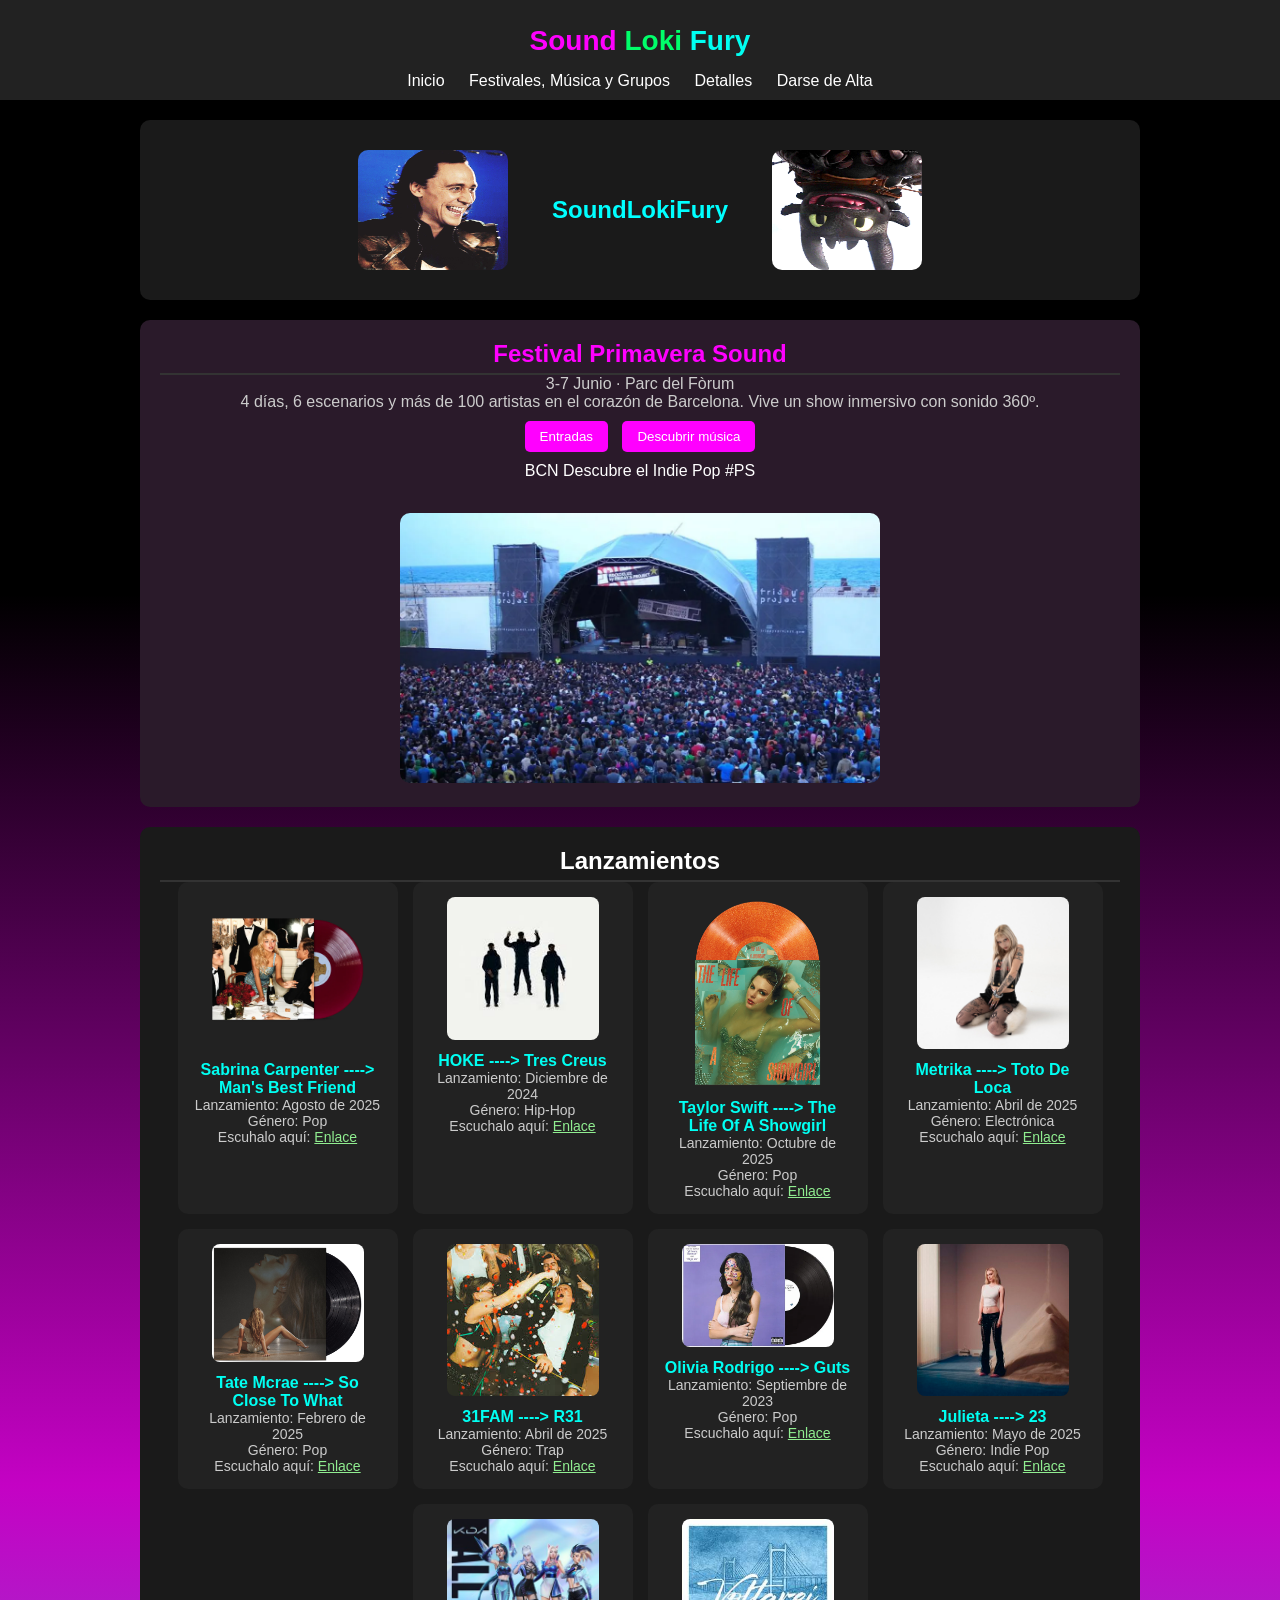
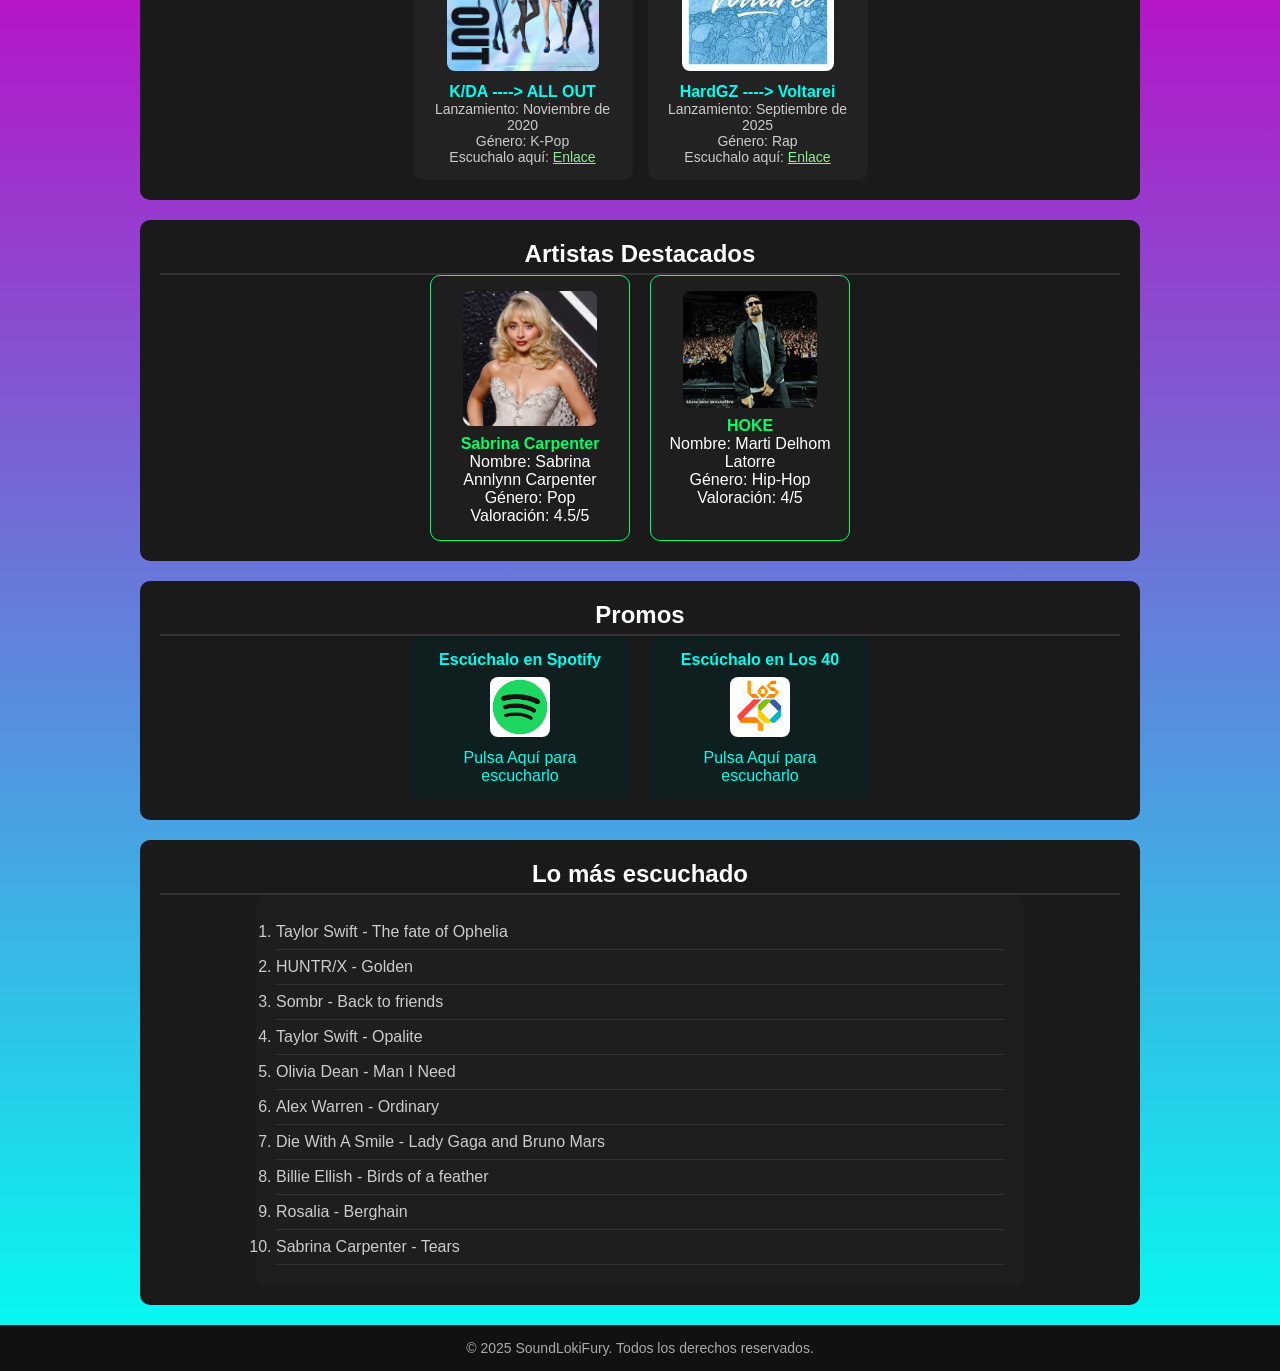
<file: index.html>
<!DOCTYPE html>
<html lang="es">
<head>
    <meta charset="UTF-8">
    <meta name="viewport" content="width=device-width, initial-scale=1.0">
    <title>Web SoundLokiFury</title>
    <link rel="stylesheet" href="global/css/styles.css">
</head>
<body>
    <nav>
        <div class="title">
            <span class="sound">Sound</span>
            <span class="loki">Loki</span>
            <span class="fury">Fury</span>
        </div>
        <div>
            <a href="index.html">Inicio</a>
            <a href="pages/festivales.html">Festivales, Música y Grupos</a>
            <a href="pages/detalles.html">Detalles</a>
            <a href="pages/darsedealta.html">Darse de Alta</a>
        </div>
    </nav>
    <main>
      <section>
          <div class="center-block">
              <img src="resources/video/tom hiddleston loki GIF.gif" alt="Loki GIF" class="side">
              <div class="textTitol">SoundLokiFury</div>
              <img src="resources/video/toothless GIF.gif" alt="Toothless GIF" class="side">
          </div>
      </section>

      <section>
          <h1>Festival Primavera Sound</h1>
          <p>3-7 Junio · Parc del Fòrum</p>
          <p>4 días, 6 escenarios y más de 100 artistas en el corazón de Barcelona. Vive un show inmersivo con sonido 360º.</p>
          <div>
              <button>Entradas</button>
              <button>Descubrir música</button>
          </div>
          <div>
              <span>BCN</span>
              <span>Descubre el Indie Pop</span>
              <span>#PS</span>
          </div>
          <br>
          <aside>
              <img src="resources/img/primaverasound.webp" alt="Concierto Primavera Sound" style="width: 50%;">
          </aside>
      </section>
      <section>
          <h1> Lanzamientos </h1>
          <div class="album-container">
            <div class="album">
              <img src="resources/img/sabrinaalbum.png" alt="Sabrina Carpenter - Man's Best Friend" width="20%">
              <legend> Sabrina Carpenter ----> Man's Best Friend</legend>
              <ul>
                  <li>Lanzamiento: Agosto de 2025</li>
                  <li>Género: Pop</li>
                  <li>Escuhalo aquí: <a href="https://open.spotify.com/album/1aqg30bNvLSWgShZgX4oop" target="_blank">Enlace</a></li>
              </ul>
            </div>
            <div class="album">
              <img src="resources/img/trescreus.jpeg" alt="HOKE - Tres Creus" width="20%">
              <legend> HOKE ----> Tres Creus </legend>
              <ul>
                  <li>Lanzamiento: Diciembre de 2024 </li>
                  <li>Género: Hip-Hop</li>
                  <li>Escuchalo aquí: <a href="https://open.spotify.com/album/3XBIEuPt853rX8Fn5DbG5s" target="_blank">Enlace</a></li>
              </ul>
            </div>
            <div class="album">
              <img src="resources/img/tayloralbum.png" alt="Taylor Swift - The Life Of A Showgirl" width="20%">
              <legend> Taylor Swift ----> The Life Of A Showgirl </legend>
              <ul>
                  <li>Lanzamiento: Octubre de 2025 </li>
                  <li>Género: Pop</li>
                  <li>Escuchalo aquí: <a href="https://open.spotify.com/album/4a6NzYL1YHRUgx9e3YZI6I" target="_blank">Enlace</a></li>
              </ul>
            </div>
            <div class="album">
              <img src="resources/img/totodeloca.jpeg" alt="Metrika - Toto De Loca" width="20%">
              <legend> Metrika ----> Toto De Loca </legend>
              <ul>
                  <li>Lanzamiento: Abril de 2025 </li>
                  <li>Género: Electrónica</li>
                  <li>Escuchalo aquí: <a href="https://open.spotify.com/track/1BHscyZF6ZHx534gxTsjPe" target="_blank">Enlace</a></li>
              </ul>
            </div>
            <div class="album">
              <img src="resources/img/tateee.jpg" alt="Tate Mcrae - So Close To What" width="20%">
              <legend> Tate Mcrae ----> So Close To What</legend>
              <ul>
                  <li>Lanzamiento: Febrero de 2025 </li>
                  <li>Género: Pop</li>
                  <li>Escuchalo aquí: <a href="https://open.spotify.com/album/3w32SV56JvtJXsrYtThwzP" target="_blank">Enlace</a></li>
              </ul>
            </div>
            <div class="album">
              <img src="resources/img/r31.jpeg" alt="31FAM - R31" width="20%">
              <legend> 31FAM ----> R31</legend>
              <ul>
                  <li>Lanzamiento: Abril de 2025 </li>
                  <li>Género: Trap</li>
                  <li>Escuchalo aquí: <a href="https://open.spotify.com/album/7zqr5WoKRLsNXvz2ZdX3gC" target="_blank">Enlace</a></li>
              </ul>
            </div>
            <div class="album">
              <img src="resources/img/oliviaalbum.png" alt="Olivia Rodrigo - Guts" width="20%">
              <legend> Olivia Rodrigo ----> Guts</legend>
              <ul>
                  <li>Lanzamiento: Septiembre de 2023 </li>
                  <li>Género: Pop</li>
                  <li>Escuchalo aquí: <a href="https://open.spotify.com/album/1xJHno7SmdVtZAtXbdbDZp" target="_blank">Enlace</a></li>
              </ul>
            </div>
            <div class="album">
              <img src="resources/img/julieta-23-disco.jpg" alt="Julieta - 23" width="20%">
              <legend> Julieta ----> 23</legend>
              <ul>
                  <li>Lanzamiento: Mayo de 2025 </li>
                  <li>Género: Indie Pop</li>
                  <li>Escuchalo aquí: <a href="https://open.spotify.com/album/6Daob9kYjEsRSnRO1NO04Z" target="_blank">Enlace</a></li>
              </ul>
            </div>
            <div class="album">
              <img src="resources/img/KDA_ALL_OUT.jpg" alt="K/DA - ALL OUT" width="20%">
              <legend> K/DA ----> ALL OUT </legend>
              <ul>
                  <li>Lanzamiento: Noviembre de 2020 </li>
                  <li>Género: K-Pop</li>
                  <li>Escuchalo aquí: <a href="https://open.spotify.com/album/3wX4yrxMuHapSLvadxQkVV" target="_blank">Enlace</a></li>
              </ul>
            </div>
            <div class="album">
              <img src="resources/img/voltarei.jpeg" alt="HardGZ - Voltarei" width="20%">
              <legend> HardGZ ----> Voltarei </legend>
              <ul>
                  <li>Lanzamiento: Septiembre de 2025 </li>
                  <li>Género: Rap</li>
                  <li>Escuchalo aquí: <a href="https://open.spotify.com/album/3K1SrXte8rXxsMLYRAmcPH" target="_blank">Enlace</a></li>
              </ul>
            </div>
          </div>
      </section>
      <section>
          <h1> Artistas Destacados </h1>
          <div class="artist-container">
            <div class="artist">
              <img src="resources/img/sabrinafoto.png" alt="Sabrina Carpenter" width="20%">
              <legend> Sabrina Carpenter </legend>
              <ul>
                  <li>Nombre: Sabrina Annlynn Carpenter</li>
                  <li>Género: Pop</li>
                  <li>Valoración: 4.5/5</li>
              </ul>
            </div>
            <div class="artist">
              <img src="resources/img/hoke-madrid-concierto-2025.jpg" alt="HOKE" width="20%">
              <legend> HOKE </legend>
              <ul>
                  <li>Nombre: Marti Delhom Latorre</li>
                  <li>Género: Hip-Hop</li>
                  <li>Valoración: 4/5</li>
              </ul>
            </div>
          </div>
      </section>

      <section>
          <h1> Promos</h1>
          <div class="promo-container">
            <div class="promo">
              <p> Escúchalo en Spotify</p>
              <img src="resources/img/spotify.png" alt="Spotify" width="10%">
              <br>
              <a href="https://open.spotify.com/intl-es">Pulsa Aquí para escucharlo</a>
            </div>
            <div class="promo">
              <p> Escúchalo en Los 40</p>
              <img src="resources/img/los40.png" alt="Los 40" width="20%">
              <br>
              <a href="https://los40.com/">Pulsa Aquí para escucharlo</a>
            </div>
          </div>
        </section>
      <section>
          <h1> Lo más escuchado</h1>
          <ol>
              <li>Taylor Swift - The fate of Ophelia</li>
              <li>HUNTR/X - Golden</li>
              <li>Sombr - Back to friends</li>
              <li>Taylor Swift - Opalite</li>
              <li>Olivia Dean - Man I Need</li>
              <li>Alex Warren - Ordinary</li>
              <li>Die With A Smile - Lady Gaga and Bruno Mars</li>
              <li>Billie Ellish - Birds of a feather</li>
              <li>Rosalia - Berghain</li>
              <li>Sabrina Carpenter - Tears</li>
          </ol>
      </section>
    </main>
    <footer>
        <p>© 2025 SoundLokiFury. Todos los derechos reservados.</p>
    </footer>
</body>
</html>
</file>
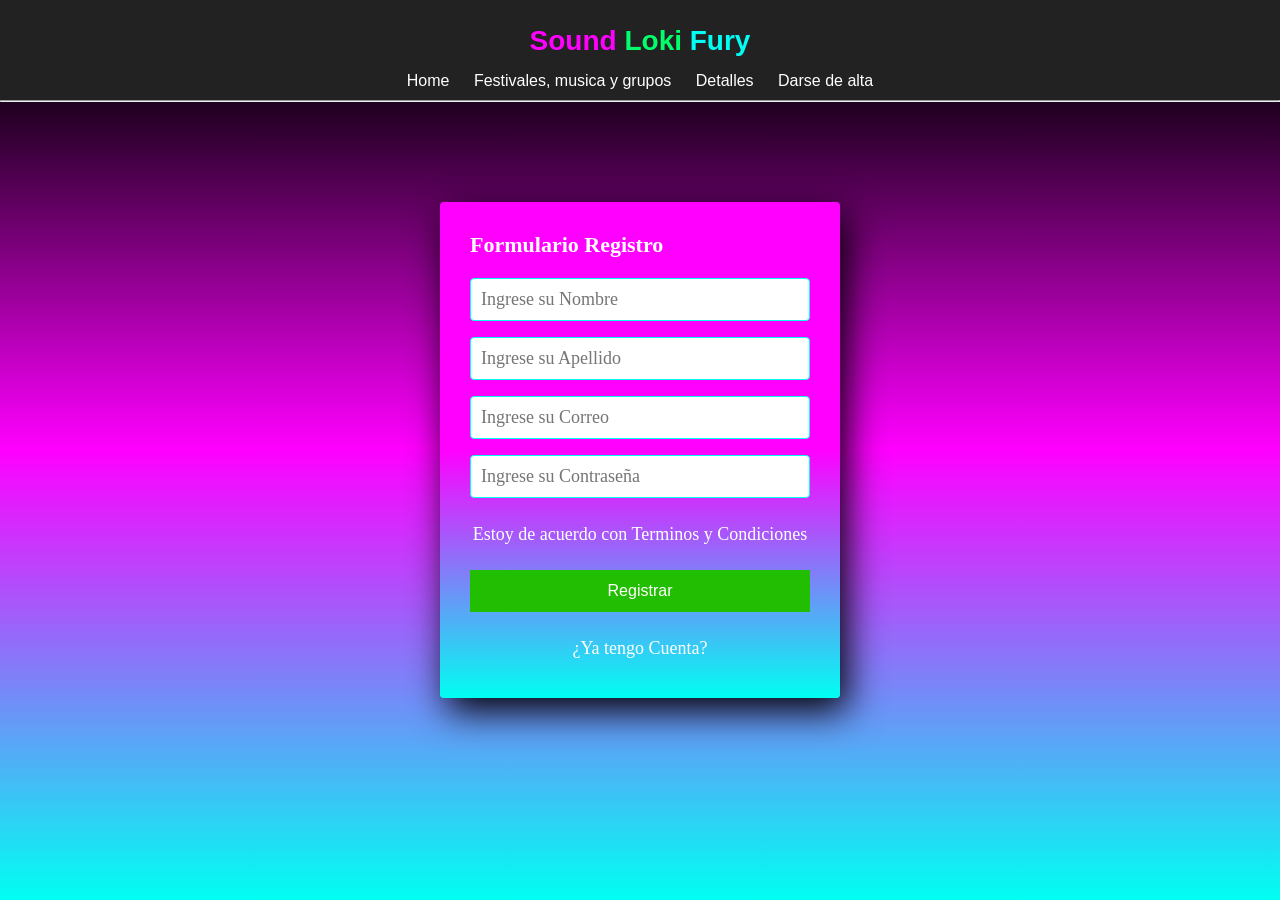
<file: pages/darsedealta.html>
<!DOCTYPE html>
<html lang="en">
<head>
    <meta charset="UTF-8">
    <meta name="viewport" content="width=device-width, initial-scale=1.0">
    <title>Web SoundLokiFury - Darse de alta</title>
    <link rel="stylesheet" href="../global/css/styles.css">
</head>
<body class="bodyform">
    <nav>
        <div class="title">
            <span class="sound">Sound</span>
            <span class="loki">Loki</span>
            <span class="fury">Fury</span>
        </div>
        <div>
            <a href="../index.html">Home</a>
            <a href="festivales.html">Festivales, musica y grupos</a>
            <a href="detalles.html">Detalles</a>
            <a href="darsedealta.html">Darse de alta</a>
        </div>
    </nav>
    <hr>
    <form class="form-register" method="get" action="../index.html">
        <h4>Formulario Registro</h4>
        <input class="controls" type="text" name="nombres" id="nombres" placeholder="Ingrese su Nombre">
        <input class="controls" type="text" name="apellidos" id="apellidos" placeholder="Ingrese su Apellido">
        <input class="controls" type="email" name="correo" id="correo" placeholder="Ingrese su Correo">
        <input class="controls" type="password" name="correo" id="correo" placeholder="Ingrese su Contraseña">
        <p>Estoy de acuerdo con <a href="#">Terminos y Condiciones</a></p>
        <input class="botons" type="submit" value="Registrar">
        <p><a href="#">¿Ya tengo Cuenta?</a></p>
    </form>
</body>
</file>
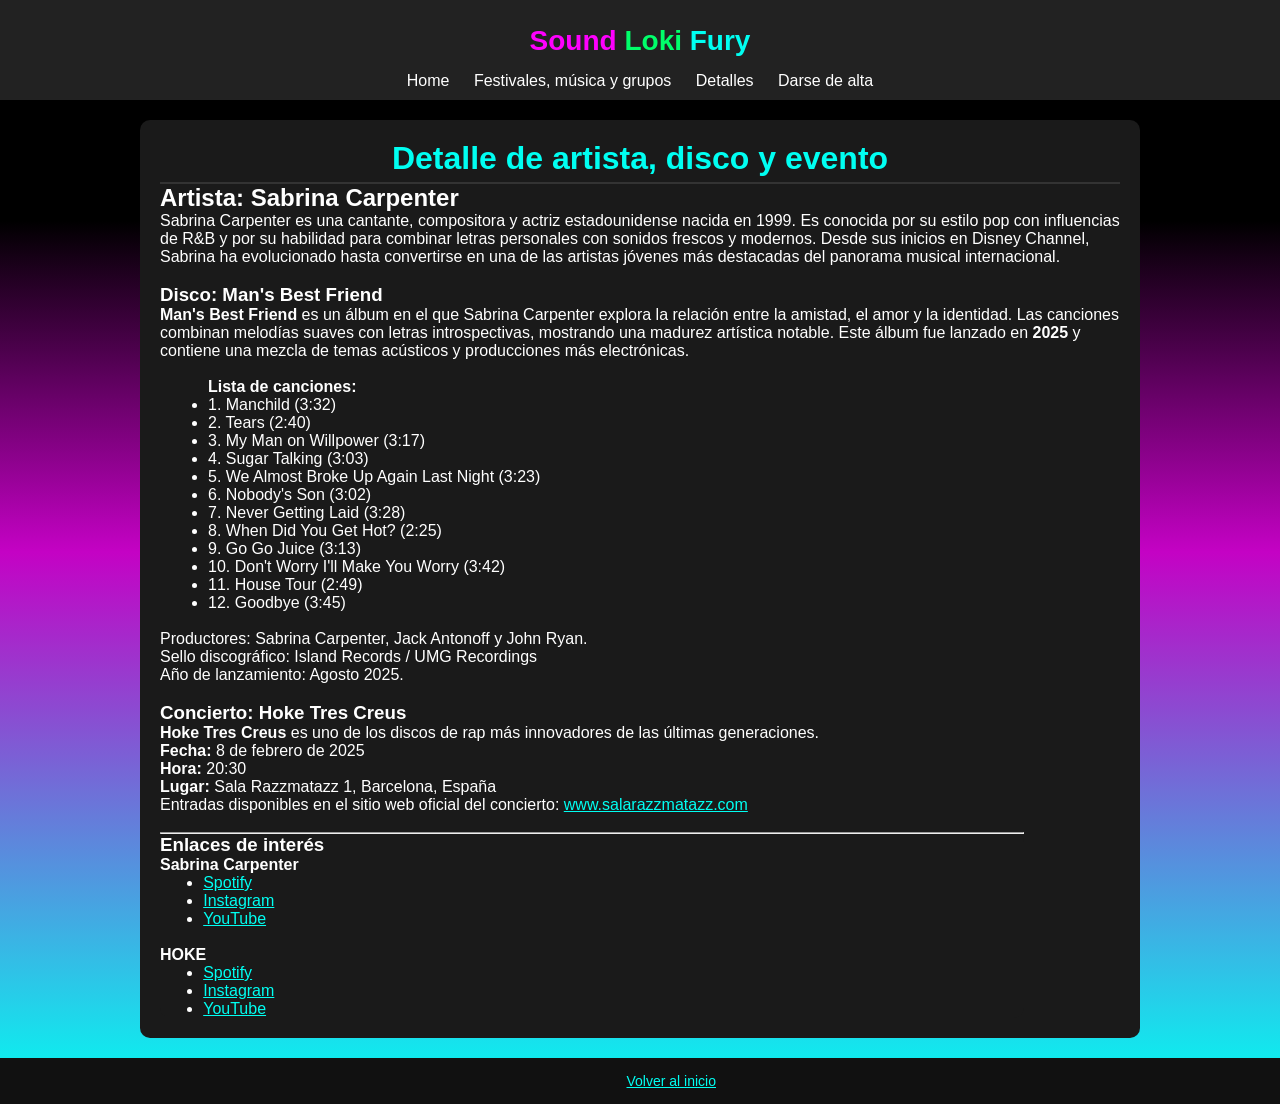
<file: pages/detalles.html>
<!doctype html>
<html lang="es">
<head>
  <meta charset="utf-8">
  <meta name="viewport" content="width=device-width, initial-scale=1">
  <title>Web SoundLokiFury - Detalles</title>
  <link rel="stylesheet" href="../global/css/styles.css">
</head>
<body>

  <nav>
    <div class="title">
        <span class="sound">Sound</span>
        <span class="loki">Loki</span>
        <span class="fury">Fury</span>
    </div>
    <div>
        <a href="../index.html">Home</a>
        <a href="festivales.html">Festivales, música y grupos</a>
        <a href="detalles.html">Detalles</a>
        <a href="darsedealta.html">Darse de alta</a>
    </div>
  </nav>

  <main>
    <section class="artist-details">
      <h1>Detalle de artista, disco y evento</h1>

      <article class="artist-info">
        <h2>Artista: Sabrina Carpenter</h2>
        <p>Sabrina Carpenter es una cantante, compositora y actriz estadounidense nacida en 1999. Es conocida por su estilo pop con influencias de R&B y por su habilidad para combinar letras personales con sonidos frescos y modernos. Desde sus inicios en Disney Channel, Sabrina ha evolucionado hasta convertirse en una de las artistas jóvenes más destacadas del panorama musical internacional.</p>
      </article>
      <br>

      <article class="album-info">
        <h3>Disco: Man's Best Friend</h3>
        <p><strong>Man's Best Friend</strong> es un álbum en el que Sabrina Carpenter explora la relación entre la amistad, el amor y la identidad. Las canciones combinan melodías suaves con letras introspectivas, mostrando una madurez artística notable. Este álbum fue lanzado en <strong>2025</strong> y contiene una mezcla de temas acústicos y producciones más electrónicas.</p>
        <br>
        <h4 class="canciones-info">Lista de canciones:</h4>
        <ul class="canciones-info">
          <li>1. Manchild (3:32)</li>
          <li>2. Tears (2:40)</li>
          <li>3. My Man on Willpower (3:17)</li>
          <li>4. Sugar Talking (3:03)</li>
          <li>5. We Almost Broke Up Again Last Night (3:23)</li>
          <li>6. Nobody's Son (3:02)</li>
          <li>7. Never Getting Laid (3:28)</li>
          <li>8. When Did You Get Hot? (2:25)</li>
          <li>9. Go Go Juice (3:13)</li>
          <li>10. Don't Worry I'll Make You Worry (3:42)</li>
          <li>11. House Tour (2:49)</li>
          <li>12. Goodbye (3:45)</li>
        </ul>
        <br>
        <p>Productores: Sabrina Carpenter, Jack Antonoff y John Ryan.<br>
        Sello discográfico: Island Records / UMG Recordings<br>
        Año de lanzamiento: Agosto 2025.</p>
      </article>
      <br>
      <article class="concert-info">
        <h3>Concierto: Hoke Tres Creus</h3>
        <p><strong>Hoke Tres Creus</strong> es uno de los discos de rap más innovadores de las últimas generaciones.</p>

        <p><strong>Fecha:</strong> 8 de febrero de 2025<br>
        <strong>Hora:</strong> 20:30<br>
        <strong>Lugar:</strong> Sala Razzmatazz 1, Barcelona, España</p>

        <p>Entradas disponibles en el sitio web oficial del concierto: <a href="https://www.salarazzmatazz.com/ca/08-02-2025/hoke-tres-creus-tour" target="_blank" class="urls-entradas">www.salarazzmatazz.com</a></p>
      </article>
      <br>
      <section class="related-links">
        <hr>
        <h3>Enlaces de interés</h3>

        <h4><strong>Sabrina Carpenter</strong></h4>
        <ul class="urls">
          <li><a href="https://open.spotify.com/artist/74KM79TiuVKeVCqs8QtB0B" target="_blank">Spotify</a></li>
          <li><a href="https://www.instagram.com/sabrinacarpenter/" target="_blank">Instagram</a></li>
          <li><a href="https://www.youtube.com/@SabrinaCarpenter" target="_blank">YouTube</a></li>
        </ul>
        <br>
        <h4><strong>HOKE</strong></h4>
        <ul class="urls">
          <li><a href="https://open.spotify.com/intl-es/artist/2x6kZekpNZMll7Uq3M6ar5" target="_blank">Spotify</a></li>
          <li><a href="https://www.instagram.com/hokebbo" target="_blank">Instagram</a></li>
          <li><a href="https://www.youtube.com/channel/UCng9LRN8S9tMAFmACxsY8kg?feature=gws_kp_artist&feature=gws_kp_artist" target="_blank">YouTube</a></li>
        </ul>
      </section>
    </section>
  </main>

  <footer>
    <p class="urls"><a href="index.html">Volver al inicio</a></p>
  </footer>

</body>
</html>
</file>
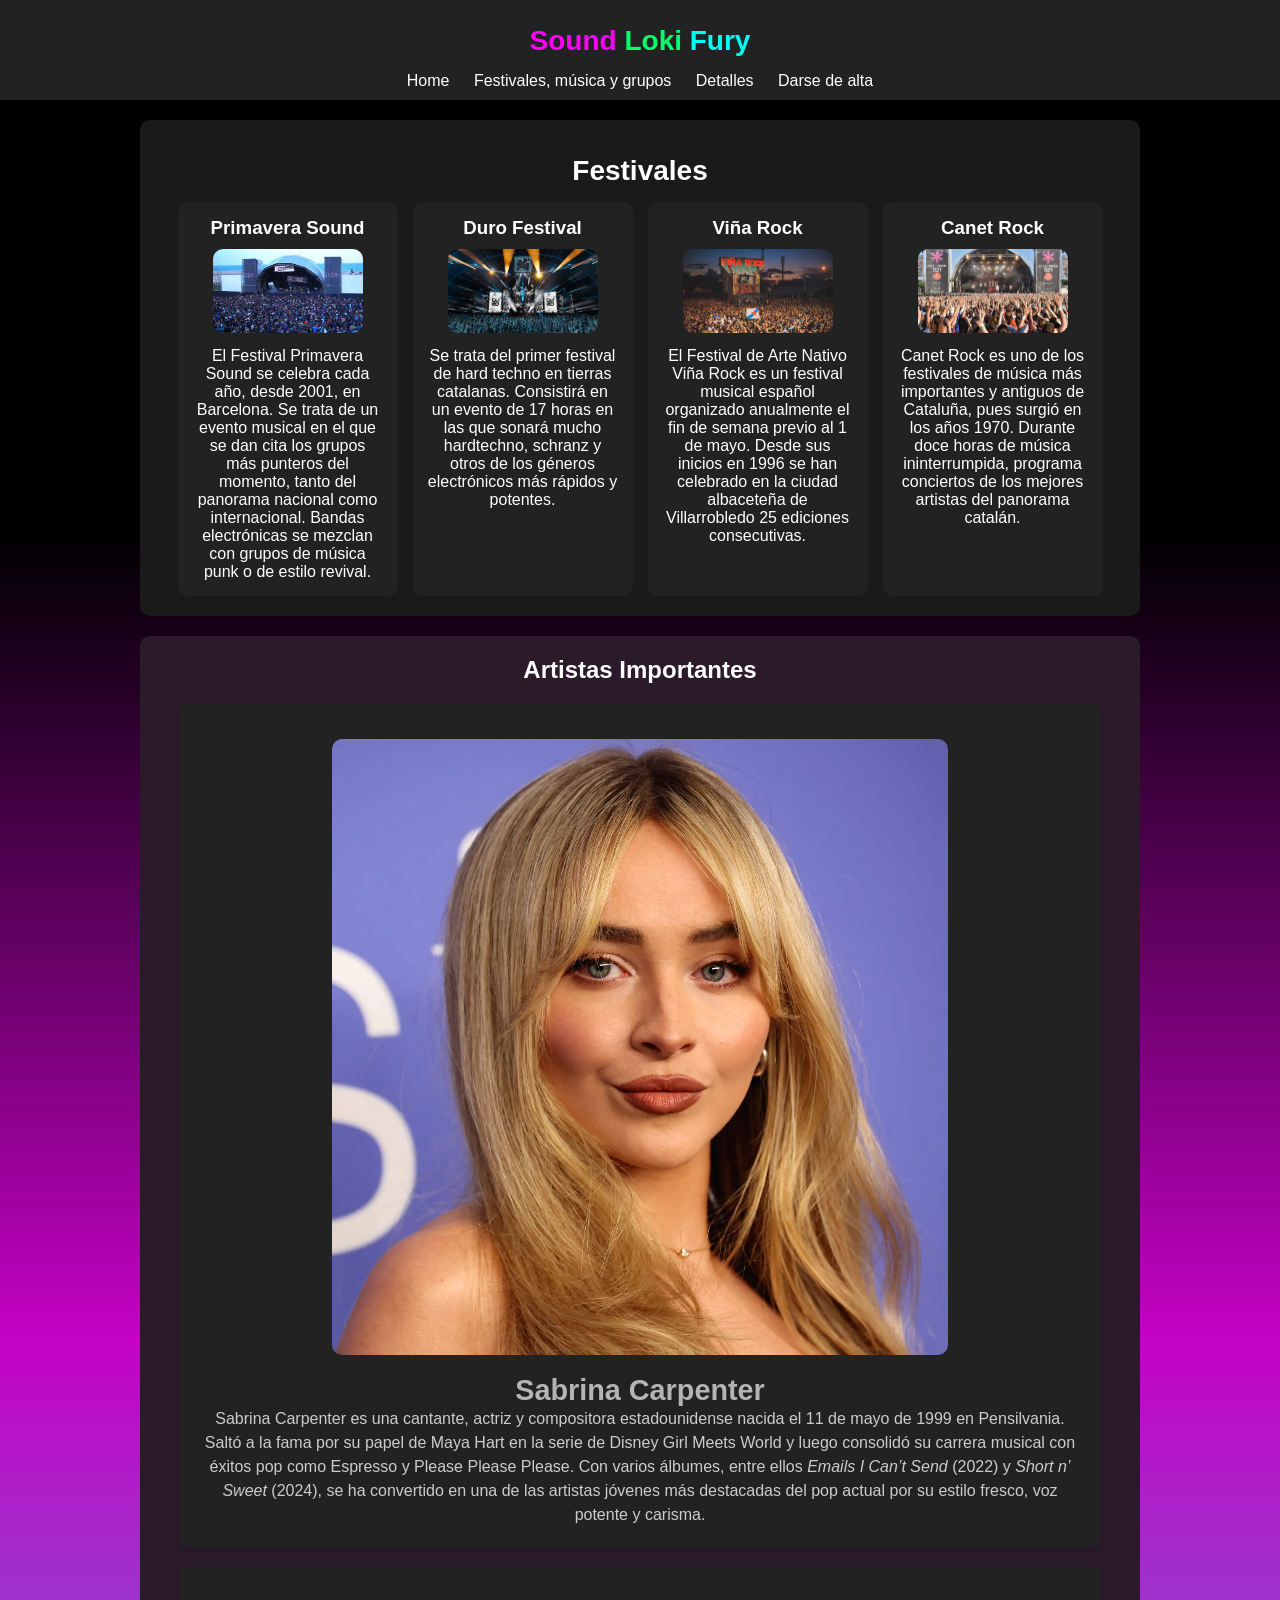
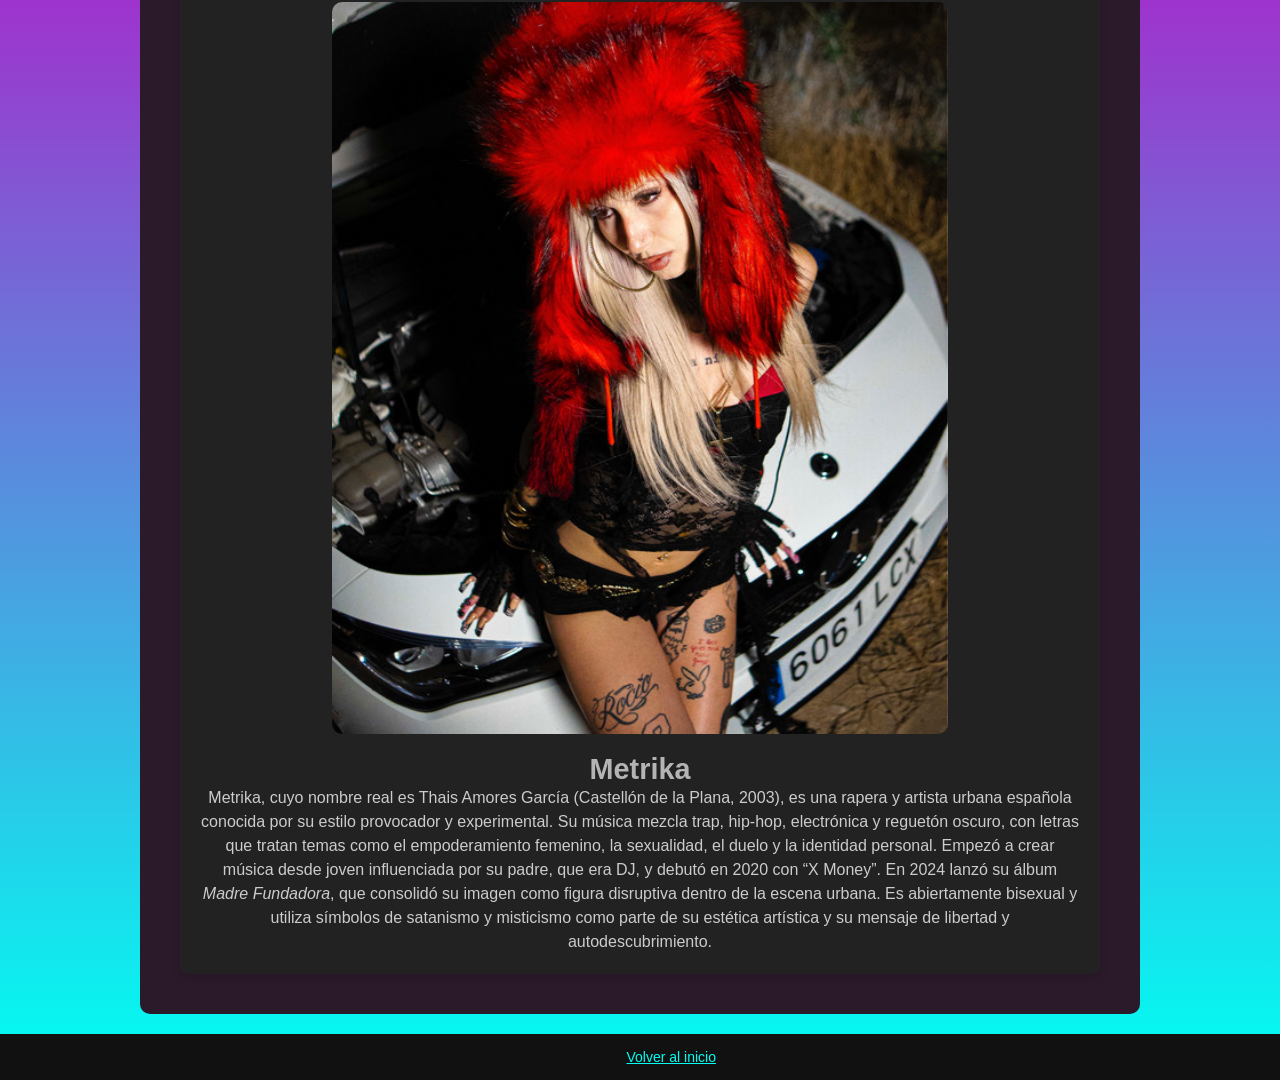
<file: pages/festivales.html>
<!DOCTYPE html>
<html lang="es">
<head>
    <meta charset="utf-8">
    <meta http-equiv="Content-Type" content="text/html; charset=utf-8">
    <title>Web SoundLokiFury - Festivales</title>
    <meta name="author" content="Maria Baos - Hugo Asencio">
    <meta name="description" content="Festivals - SoundLokiFury">
    <meta name="keywords" content="Festival, Canet Rock, Viña Rock, Primavera Sound, SoundLokiFury">
    <link rel="icon" href="" type="image/x-icon">
    <link rel="stylesheet" href="../global/css/styles.css">
</head>
<body>
    <nav>
        <div class="title">
            <span class="sound">Sound</span>
            <span class="loki">Loki</span>
            <span class="fury">Fury</span>
        </div>
        <div>
            <a href="../index.html">Home</a>
            <a href="festivales.html">Festivales, música y grupos</a>
            <a href="detalles.html">Detalles</a>
            <a href="darsedealta.html">Darse de alta</a>
        </div>
    </nav>

    <main>
        <section class="festivales">
            <h2 class="title">Festivales</h2>
            <div class="album-container">
                <article class="album">
                    <h3>Primavera Sound</h3>
                    <img src="../resources/img/primaverasound.webp" alt="Primavera Sound">
                    <p>El Festival Primavera Sound se celebra cada año, desde 2001, en Barcelona. Se trata de un evento musical en el que se dan cita los grupos más punteros del momento, tanto del panorama nacional como internacional. Bandas electrónicas se mezclan con grupos de música punk o de estilo revival.</p>
                </article>

                <article class="album">
                    <h3>Duro Festival</h3>
                    <img src="../resources/img/duro.jpg" alt="Duro Festival">
                    <p>Se trata del primer festival de hard techno en tierras catalanas. Consistirá en un evento de 17 horas en las que sonará mucho hardtechno, schranz y otros de los géneros electrónicos más rápidos y potentes.</p>
                </article>

                <article class="album">
                    <h3>Viña Rock</h3>
                    <img src="../resources/img/viñarock.jpg" alt="Viña Rock">
                    <p>El Festival de Arte Nativo Viña Rock es un festival musical español organizado anualmente el fin de semana previo al 1 de mayo. Desde sus inicios en 1996 se han celebrado en la ciudad albaceteña de Villarrobledo 25 ediciones consecutivas.</p>
                </article>

                <article class="album">
                    <h3>Canet Rock</h3>
                    <img src="../resources/img/CanetRock2.jpg" alt="Canet Rock">
                    <p>Canet Rock es uno de los festivales de música más importantes y antiguos de Cataluña, pues surgió en los años 1970. Durante doce horas de música ininterrumpida, programa conciertos de los mejores artistas del panorama catalán.</p>
                </article>
            </div>
        </section>

        <section class="artistas-importantes">
            <h2>Artistas Importantes</h2>
            <div class="artista-container">
                <div class="artista-festival" id="sabrina">
                    <img src="../resources/img/sabrina.webp" alt="Sabrina Carpenter">
                    <div class="info">
                        <h2>Sabrina Carpenter</h2>
                        <p>Sabrina Carpenter es una cantante, actriz y compositora estadounidense nacida el 11 de mayo de 1999 en Pensilvania. Saltó a la fama por su papel de Maya Hart en la serie de Disney Girl Meets World y luego consolidó su carrera musical con éxitos pop como Espresso y Please Please Please. Con varios álbumes, entre ellos <em>Emails I Can’t Send</em> (2022) y <em>Short n’ Sweet</em> (2024), se ha convertido en una de las artistas jóvenes más destacadas del pop actual por su estilo fresco, voz potente y carisma.</p>
                    </div>
                </div>
                <div class="artista-festival" id="metrika">
                    <img src="../resources/img/metrika.jpeg" alt="Metrika">
                    <div class="info">
                        <h2>Metrika</h2>
                        <p>Metrika, cuyo nombre real es Thais Amores García (Castellón de la Plana, 2003), es una rapera y artista urbana española conocida por su estilo provocador y experimental. Su música mezcla trap, hip-hop, electrónica y reguetón oscuro, con letras que tratan temas como el empoderamiento femenino, la sexualidad, el duelo y la identidad personal. Empezó a crear música desde joven influenciada por su padre, que era DJ, y debutó en 2020 con “X Money”. En 2024 lanzó su álbum <em>Madre Fundadora</em>, que consolidó su imagen como figura disruptiva dentro de la escena urbana. Es abiertamente bisexual y utiliza símbolos de satanismo y misticismo como parte de su estética artística y su mensaje de libertad y autodescubrimiento.</p>
                    </div>
                </div>
            </div>
        </section>
    </main>
    <footer>
        <p class="urls"><a href="index.html">Volver al inicio</a></p>
    </footer>
</body>
</html>
</file>
<file: global/css/styles.css>
body {
  margin: 0;
  font-family: Arial, sans-serif;
  background: linear-gradient(to bottom, #000 20%, rgb(196, 2, 196) 50%, #00fff2 100%);
  color: white;
}
.center-block {
  text-align: center;
  line-height: 120px;
}

.side {
  width: 120px;
  height: 120px;
  vertical-align: middle;
  border-radius: 10px;
}

.textTitol {
  display: inline-block;
  vertical-align: middle;
  font-size: 24px;
  color: cyan;
  font-weight: bold;
  margin: 0 30px;
}

nav {
  background-color: #222;
  padding: 10px;
  text-align: center;
}

nav a {
  color: white;
  text-decoration: none;
  margin: 0 10px;
}

nav a:hover {
  color: #00fff2;
}

.title {
  text-align: center;
  font-size: 28px;
  font-weight: bold;
  margin: 15px 0;
  animation: wave 10s ease infinite;
}


.title .sound { color: #ff00ff; }
.title .loki { color: #00ff6a; }
.title .fury { color: #00fff2; }

section {
  padding: 20px;
  margin: 20px auto;
  width: 90%;
  max-width: 1000px;
  background-color: #1a1a1a;
  border-radius: 10px;
}

section h1 {
  text-align: center;
  border-bottom: 2px solid #333;
  padding-bottom: 5px;
}

section:first-of-type h1 {
  color: #00fff2;
  font-size: 32px;
}

section:first-of-type img {
  width: 150px;
  border-radius: 10px;
  margin: 10px;
}

section:nth-of-type(2) {
  background-color: #2a1a2a;
  text-align: center;
}

section:nth-of-type(2) h1 {
  color: #ff00ff;
}

section:nth-of-type(2) p {
  color: #ccc;
}

section:nth-of-type(2) button {
  background-color: #ff00ff;
  color: white;
  border: none;
  padding: 8px 15px;
  margin: 10px 5px;
  border-radius: 5px;
}

section:nth-of-type(2) button:hover {
  background-color: #00fff2;
  color: black;
}

section:nth-of-type(2) img {
  width: 70%;
  border-radius: 10px;
  margin-top: 15px;
}

.album-container {
  display: flex;
  flex-wrap: wrap;
  justify-content: center;
  gap: 15px;
}

.album {
  background-color: #222;
  padding: 15px;
  border-radius: 10px;
  width: 220px;
  text-align: center;
}

.album img {
  width: 80%;
  border-radius: 8px;
}

.album legend {
  color: #00fff2;
  font-weight: bold;
  margin-top: 8px;
}

.album ul {
  list-style: none;
  padding: 0;
  font-size: 14px;
  color: #ccc;
}

.album a{
  color: lightgreen;
}
.album a:hover{
  color: green;
}

.artist-container {
  display: flex;
  flex-wrap: wrap;
  justify-content: center;
  gap: 20px;
}

.canciones-info {
  margin-left: 5%;
}

.related-links {
  margin: 0%;
  padding: 0%;
}

.urls {
  margin-left: 5%;
}

.urls a {
  color: #00fff2;
}

.urls-entradas {
  color: #00fff2;
}

.artist {
  background-color: #1e1e1e;
  border: 1px solid #00ff6a;
  border-radius: 10px;
  padding: 15px;
  width: 200px;
  text-align: center;
}

.artist img {
  width: 80%;
  border-radius: 8px;
}

.artist legend {
  color: #00ff6a;
  font-weight: bold;
  margin-top: 5px;
}

.artist li {
  list-style: none;
}

.promo-container {
  display: flex;
  flex-wrap: wrap;
  justify-content: center;
  gap: 20px;
}

.promo {
  background-color: #0f1f1f;
  border-radius: 10px;
  padding: 15px;
  text-align: center;
  width: 220px;
}

.promo p {
  color: #00fff2;
  font-weight: bold;
}

.promo img {
  width: 60px;
  border-radius: 8px;
  margin: 8px 0;
}

.promo a {
  color: #00fff2;
  text-decoration: none;
}

.promo a:hover {
  text-decoration: underline;
}

ol {
  background-color: #1e1e1e;
  border-radius: 10px;
  padding: 20px;
  width: 80%;
  margin: 0 auto;
}

ol li {
  border-bottom: 1px solid #333;
  padding: 8px 0;
  color: #ccc;
}

ol li:hover {
  color: #ff00ff;
}

footer {
  background-color: #111;
  text-align: center;
  padding: 15px;
  color: #aaa;
  font-size: 14px;
}

* {
  margin: 0;
  padding: 0;
  box-sizing: border-box;
}

.form-register {
  width: 400px;
  background: linear-gradient(#f0f 50%, #00fff2 100%);  
  padding: 30px;
  margin: auto;
  margin-top: 100px;
  border-radius: 4px;
  font-family: 'calibri';
  color: rgb(255, 255, 255);
  box-shadow: 7px 13px 37px #000;
}

.form-register h4 {
  font-size: 22px;
  margin-bottom: 20px;
}

.controls {
  width: 100%;
  background: #ffffff;
  padding: 10px;
  border-radius: 4px;
  margin-bottom: 16px;
  border: 1px solid #00fff2;
  font-family: 'calibri';
  font-size: 18px;
  color: black;
}

.form-register p {
  height: 40px;
  text-align: center;
  font-size: 18px;
  line-height: 40px;
}

.form-register a {
  color: white;
  text-decoration: none;
}

.form-register a:hover {
  color: white;
  text-decoration: underline;
}

.form-register .botons {
  width: 100%;
  background: rgb(33, 190, 1);
  border: none;
  padding: 12px;
  color: white;
  margin: 16px 0;
  font-size: 16px;
}

.bodyform {
  background: linear-gradient(to bottom, #000 6%, #f0f 50%, #00fff2 100%);
  background-repeat: no-repeat;
  background-attachment: fixed;
  background-size: cover;
}

.artista-container {
    display: block;
    justify-content: space-around;
    margin: 20px;
    gap: 20px;
}

.artista-festival {
    background-color: #222;
    border-radius: 8px;
    box-shadow: 0 4px 8px rgba(0, 0, 0, 0.1);
    width: 100%;
    overflow: hidden;
    text-align: center;
    margin-bottom: 20px;
    padding: 20px;
    transition: transform 0.3s ease-in-out;
}

.artista:hover {
    transform: translateY(-5px);
    box-shadow: 0 8px 16px rgba(0, 0, 0, 0.2);
}

.artista-festival img {
    width: 100%;
    height: auto;
    border-radius: 8px;
}

.artista-festival .info {
    margin-top: 15px;
}

.artista-festival h2 {
    font-size: 1.8em;
    color: #b4b4b4;
}

.artista-festival p {
    font-size: 1em;
    color: #666;
    line-height: 1.5;
}
</file>
